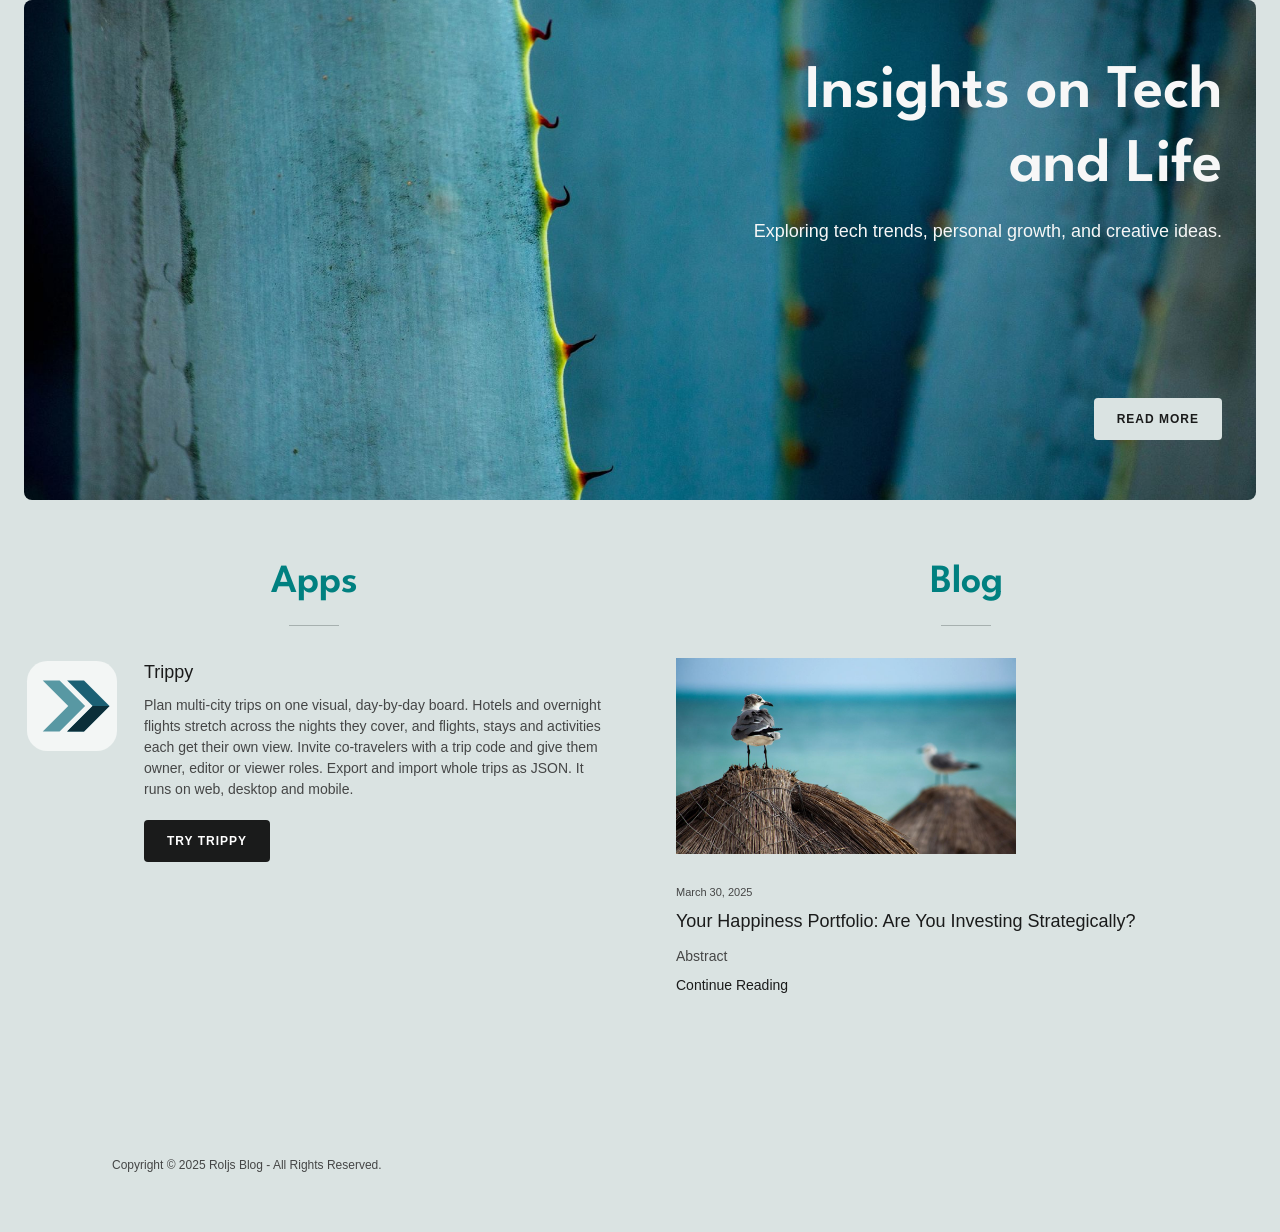
<file: index.html>
<!DOCTYPE html>
<html lang="en">
<head>
<meta charset="utf-8">
<meta http-equiv="Cache-Control" content="no-cache, no-store, must-revalidate">
<meta http-equiv="Pragma" content="no-cache">
<meta http-equiv="Expires" content="0">
<meta name="viewport" content="width=device-width, initial-scale=1">
<title>Roljs Blog</title>
<meta name="description" content="Exploring tech trends, personal growth, and creative ideas.">
<link rel="stylesheet" href="assets/style.css?v=ce50527">
</head>
<body>
<header class="hero">
  <div class="hero-card">
    <div>
      <h1>Insights on Tech and Life</h1>
      <p>Exploring tech trends, personal growth, and creative ideas.</p>
    </div>
    <a class="btn" href="blog/">Read More</a>
  </div>
</header>
<main class="columns">
<section class="section" id="apps">
  <h2>Apps</h2>
  <div class="list">
    <article class="app">
      <a href="https://trippy-prod-4524f.web.app/" target="_blank" rel="noopener"><img src="assets/images/trippy-logo.svg?v=ce50527" alt="Trippy logo"></a>
      <div>
        <h4><a href="https://trippy-prod-4524f.web.app/" target="_blank" rel="noopener">Trippy</a></h4>
        <p class="excerpt">Plan multi-city trips on one visual, day-by-day board. Hotels and overnight flights stretch across the nights they cover, and flights, stays and activities each get their own view. Invite co-travelers with a trip code and give them owner, editor or viewer roles. Export and import whole trips as JSON. It runs on web, desktop and mobile.</p>
        <a class="btn btn-dark" href="https://trippy-prod-4524f.web.app/" target="_blank" rel="noopener">Try Trippy</a>
      </div>
    </article>
  </div>
</section>
<section class="section" id="blog">
  <h2>Blog</h2>
  <div class="list">
    <article class="item">
      <a href="f/your-happiness-portfolio-are-you-investing-strategically/"><img src="assets/images/happiness-portfolio.jpg?v=ce50527" alt="Seagulls perched on thatched umbrellas by the sea"></a>
      <div>
        <p class="date">March 30, 2025</p>
        <h4><a href="f/your-happiness-portfolio-are-you-investing-strategically/">Your Happiness Portfolio: Are You Investing Strategically?</a></h4>
        <p class="excerpt">Abstract</p>
        <a class="cont" href="f/your-happiness-portfolio-are-you-investing-strategically/">Continue Reading</a>
      </div>
    </article>
  </div>
</section>
</main>
<footer>
  <p>Copyright © 2025 Roljs Blog - All Rights Reserved.</p>
</footer>
</body>
</html>
</file>
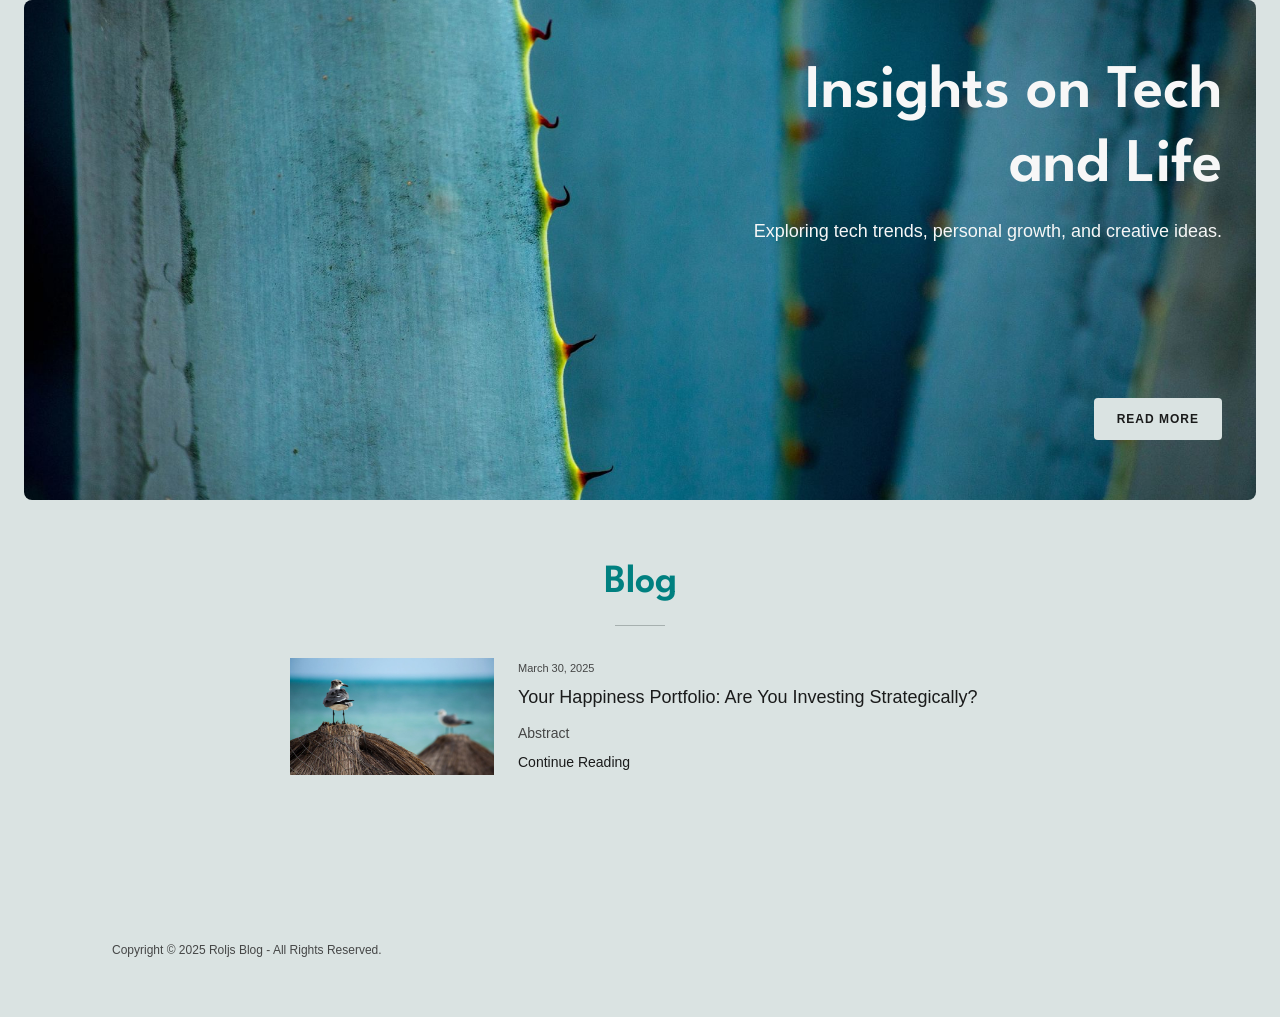
<file: blog/index.html>
<!DOCTYPE html>
<html lang="en">
<head>
<meta charset="utf-8">
<meta http-equiv="Cache-Control" content="no-cache, no-store, must-revalidate">
<meta http-equiv="Pragma" content="no-cache">
<meta http-equiv="Expires" content="0">
<meta name="viewport" content="width=device-width, initial-scale=1">
<title>Blog | Roljs Blog</title>
<meta name="description" content="Exploring tech trends, personal growth, and creative ideas.">
<link rel="stylesheet" href="../assets/style.css?v=ce50527">
</head>
<body>
<header class="hero">
  <div class="hero-card">
    <div>
      <h1>Insights on Tech and Life</h1>
      <p>Exploring tech trends, personal growth, and creative ideas.</p>
    </div>
    <a class="btn" href="../blog/">Read More</a>
  </div>
</header>
<main>
<section class="section" id="blog">
  <h2>Blog</h2>
  <div class="list">
    <article class="item">
      <a href="../f/your-happiness-portfolio-are-you-investing-strategically/"><img src="../assets/images/happiness-portfolio.jpg?v=ce50527" alt="Seagulls perched on thatched umbrellas by the sea"></a>
      <div>
        <p class="date">March 30, 2025</p>
        <h4><a href="../f/your-happiness-portfolio-are-you-investing-strategically/">Your Happiness Portfolio: Are You Investing Strategically?</a></h4>
        <p class="excerpt">Abstract</p>
        <a class="cont" href="../f/your-happiness-portfolio-are-you-investing-strategically/">Continue Reading</a>
      </div>
    </article>
  </div>
</section>
</main>
<footer>
  <p>Copyright © 2025 Roljs Blog - All Rights Reserved.</p>
</footer>
</body>
</html>
</file>
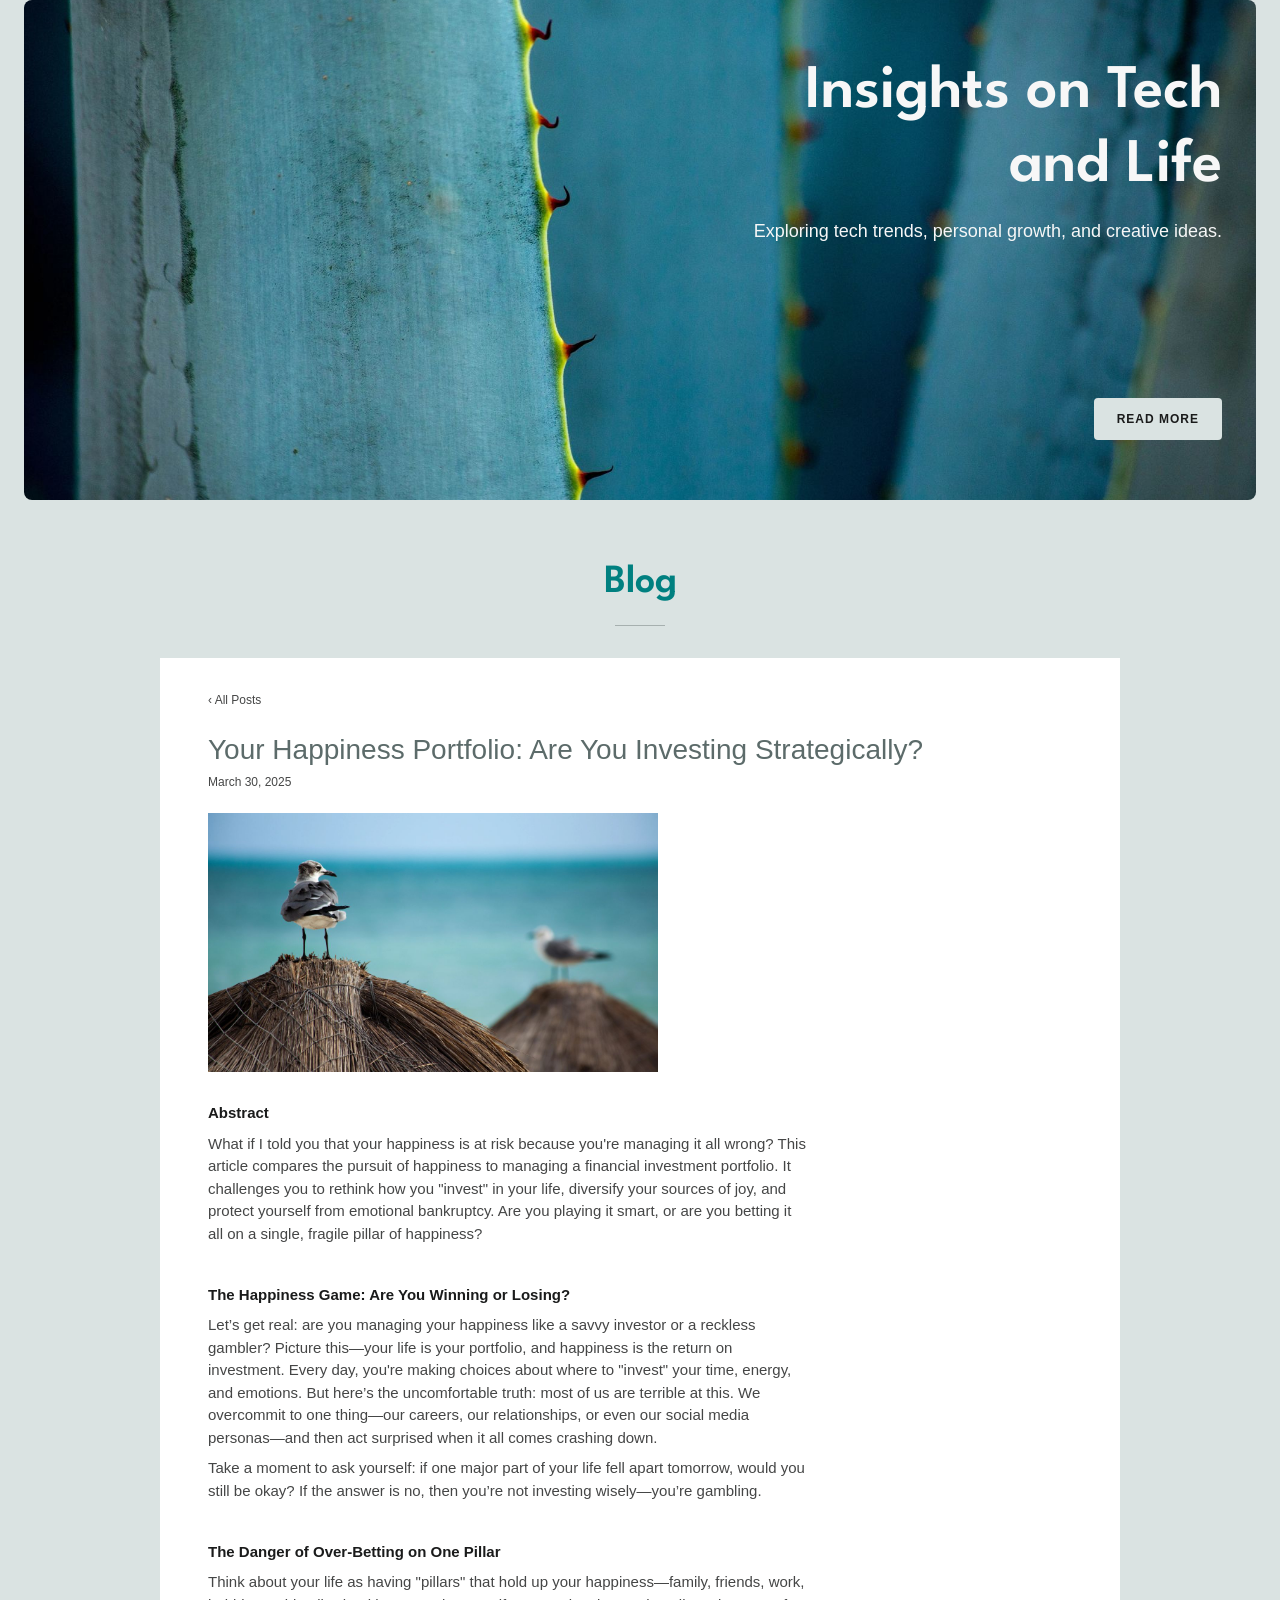
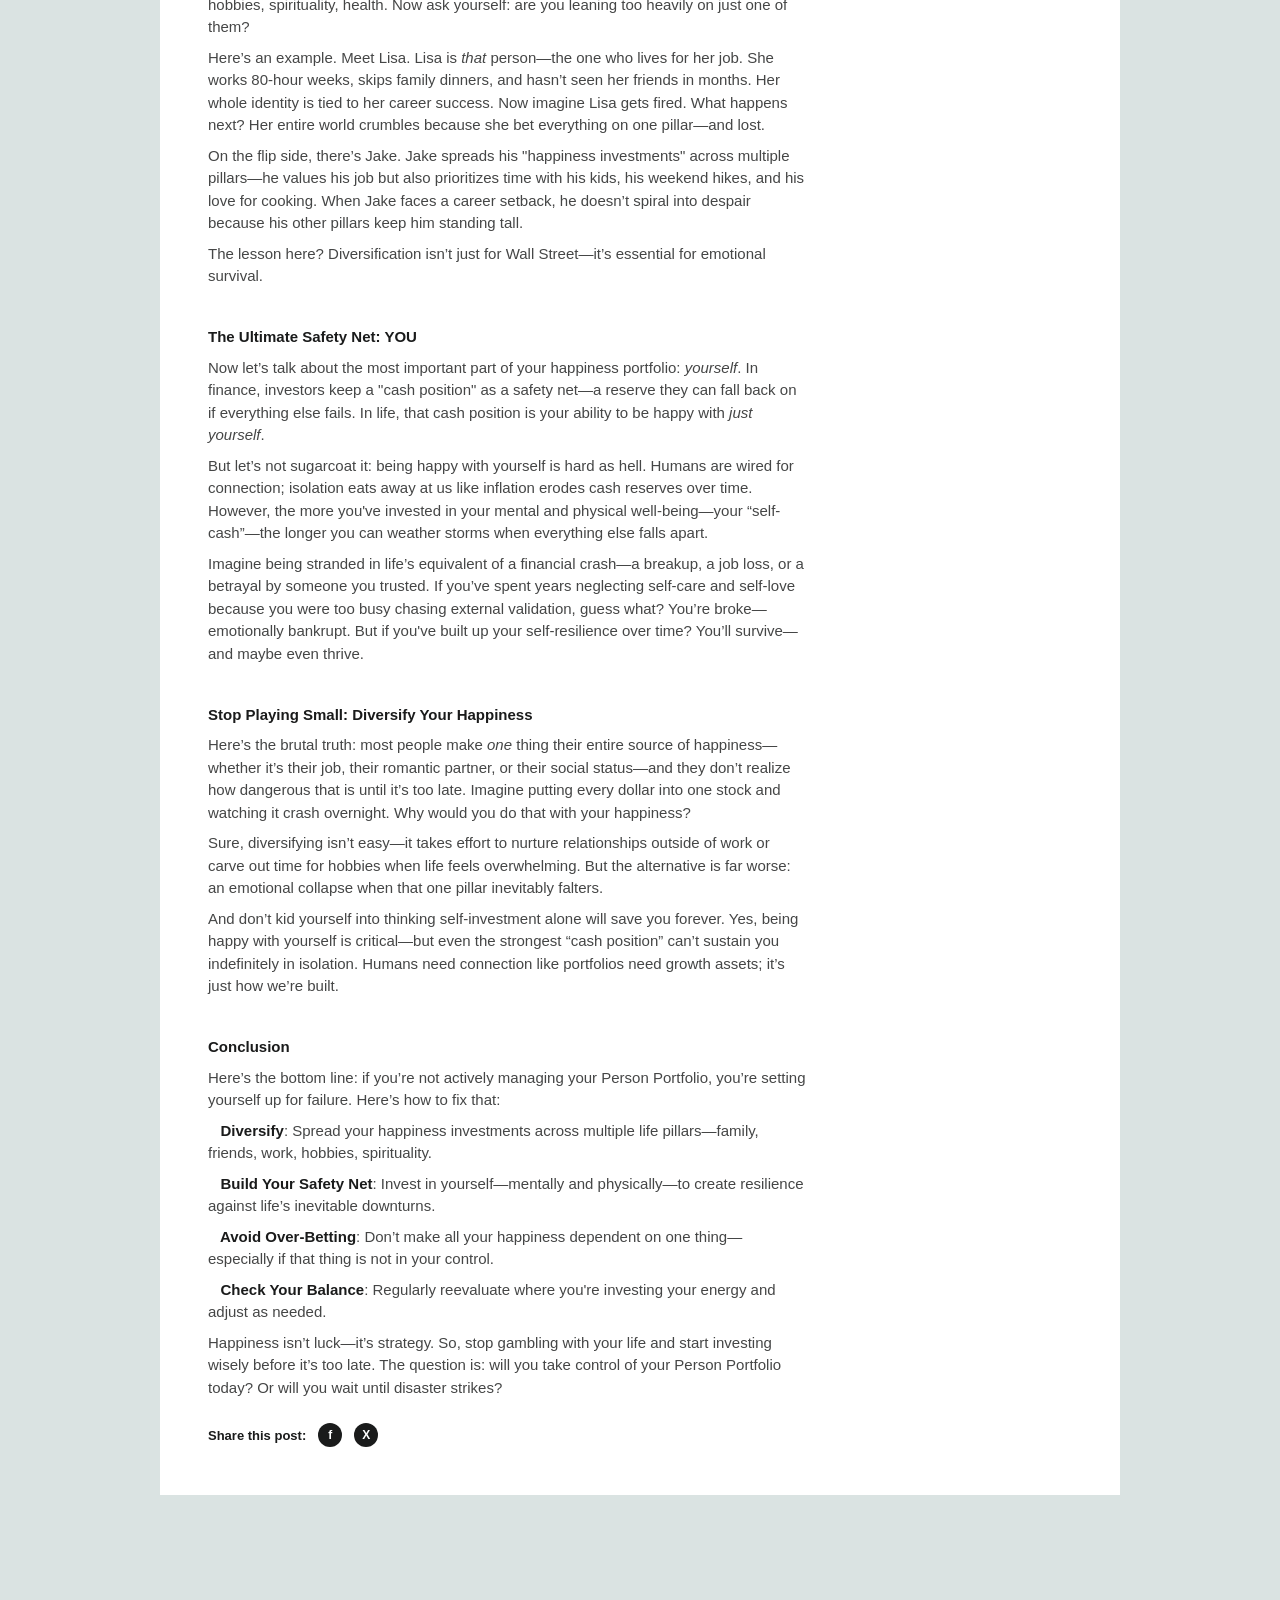
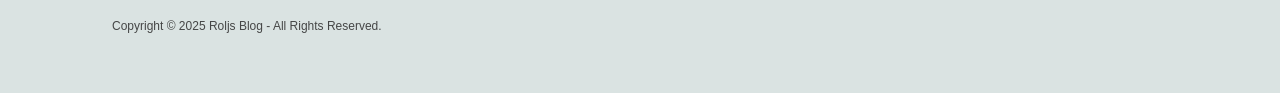
<file: f/your-happiness-portfolio-are-you-investing-strategically/index.html>
<!DOCTYPE html>
<html lang="en">
<head>
<meta charset="utf-8">
<meta http-equiv="Cache-Control" content="no-cache, no-store, must-revalidate">
<meta http-equiv="Pragma" content="no-cache">
<meta http-equiv="Expires" content="0">
<meta name="viewport" content="width=device-width, initial-scale=1">
<title>Your Happiness Portfolio: Are You Investing Strategically? | Roljs Blog</title>
<meta name="description" content="What if I told you that your happiness is at risk because you're managing it all wrong?">
<link rel="stylesheet" href="../../assets/style.css?v=ce50527">
</head>
<body>
<header class="hero">
  <div class="hero-card">
    <div>
      <h1>Insights on Tech and Life</h1>
      <p>Exploring tech trends, personal growth, and creative ideas.</p>
    </div>
    <a class="btn" href="../../blog/">Read More</a>
  </div>
</header>
<main>
<section class="section" id="blog">
  <h2>Blog</h2>
  <article class="post">
    <a class="back" href="../../blog/">‹ All Posts</a>
    <h1>Your Happiness Portfolio: Are You Investing Strategically?</h1>
    <p class="date">March 30, 2025</p>
    <div class="post-body">
<figure class="post-figure"><img src="../../assets/images/happiness-portfolio.jpg?v=ce50527" alt="Seagulls perched on thatched umbrellas by the sea"></figure><p>&nbsp;&nbsp;</p><p><strong>Abstract</strong></p><p>What if I told you that your happiness is at risk because you're managing it all wrong? This article compares the pursuit of happiness to managing a financial investment portfolio. It challenges you to rethink how you "invest" in your life, diversify your sources of joy, and protect yourself from emotional bankruptcy. Are you playing it smart, or are you betting it all on a single, fragile pillar of happiness?</p><p><br></p><p><strong>The Happiness Game: Are You Winning or Losing?</strong></p><p>Let’s get real: are you managing your happiness like a savvy investor or a reckless gambler? Picture this—your life is your portfolio, and happiness is the return on investment. Every day, you're making choices about where to "invest" your time, energy, and emotions. But here’s the uncomfortable truth: most of us are terrible at this. We overcommit to one thing—our careers, our relationships, or even our social media personas—and then act surprised when it all comes crashing down.</p><p>Take a moment to ask yourself: if one major part of your life fell apart tomorrow, would you still be okay? If the answer is no, then you’re not investing wisely—you’re gambling.</p><p><br></p><p><strong>The Danger of Over-Betting on One Pillar</strong></p><p>Think about your life as having "pillars" that hold up your happiness—family, friends, work, hobbies, spirituality, health. Now ask yourself: are you leaning too heavily on just one of them?</p><p>Here’s an example. Meet Lisa. Lisa is <em>that</em> person—the one who lives for her job. She works 80-hour weeks, skips family dinners, and hasn’t seen her friends in months. Her whole identity is tied to her career success. Now imagine Lisa gets fired. What happens next? Her entire world crumbles because she bet everything on one pillar—and lost.</p><p>On the flip side, there’s Jake. Jake spreads his "happiness investments" across multiple pillars—he values his job but also prioritizes time with his kids, his weekend hikes, and his love for cooking. When Jake faces a career setback, he doesn’t spiral into despair because his other pillars keep him standing tall.</p><p>The lesson here? Diversification isn’t just for Wall Street—it’s essential for emotional survival.</p><p><br></p><p><strong>The Ultimate Safety Net: YOU</strong></p><p>Now let’s talk about the most important part of your happiness portfolio: <em>yourself</em>. In finance, investors keep a "cash position" as a safety net—a reserve they can fall back on if everything else fails. In life, that cash position is your ability to be happy with <em>just yourself</em>.</p><p>But let’s not sugarcoat it: being happy with yourself is hard as hell. Humans are wired for connection; isolation eats away at us like inflation erodes cash reserves over time. However, the more you've invested in your mental and physical well-being—your “self-cash”—the longer you can weather storms when everything else falls apart.</p><p>Imagine being stranded in life’s equivalent of a financial crash—a breakup, a job loss, or a betrayal by someone you trusted. If you’ve spent years neglecting self-care and self-love because you were too busy chasing external validation, guess what? You’re broke—emotionally bankrupt. But if you've built up your self-resilience over time? You’ll survive—and maybe even thrive.</p><p><br></p><p><strong>Stop Playing Small: Diversify Your Happiness</strong></p><p>Here’s the brutal truth: most people make <em>one</em> thing their entire source of happiness—whether it’s their job, their romantic partner, or their social status—and they don’t realize how dangerous that is until it’s too late. Imagine putting every dollar into one stock and watching it crash overnight. Why would you do that with your happiness?</p><p>Sure, diversifying isn’t easy—it takes effort to nurture relationships outside of work or carve out time for hobbies when life feels overwhelming. But the alternative is far worse: an emotional collapse when that one pillar inevitably falters.</p><p>And don’t kid yourself into thinking self-investment alone will save you forever. Yes, being happy with yourself is critical—but even the strongest “cash position” can’t sustain you indefinitely in isolation. Humans need connection like portfolios need growth assets; it’s just how we’re built.</p><p><br></p><p><strong>Conclusion</strong></p><p>Here’s the bottom line: if you’re not actively managing your Person Portfolio, you’re setting yourself up for failure. Here’s how to fix that:</p><p><strong>&nbsp;&nbsp;&nbsp;Diversify</strong>: Spread your happiness investments across multiple life pillars—family, friends, work, hobbies, spirituality.</p><p><strong>&nbsp;&nbsp;&nbsp;Build Your Safety Net</strong>: Invest in yourself—mentally and physically—to create resilience against life’s inevitable downturns.</p><p><strong>&nbsp;&nbsp;&nbsp;Avoid Over-Betting</strong>: Don’t make all your happiness dependent on one thing—especially if that thing is not in your control.</p><p><strong>&nbsp;&nbsp;&nbsp;Check Your Balance</strong>: Regularly reevaluate where you're investing your energy and adjust as needed.</p><p>Happiness isn’t luck—it’s strategy. So, stop gambling with your life and start investing wisely before it’s too late. The question is: will you take control of your Person Portfolio today? Or will you wait until disaster strikes?</p>
    </div>
    <div class="share">Share this post:
      <a href="https://www.facebook.com/sharer/sharer.php?u=https%3A%2F%2Froljs.github.io%2Froljs-website%2Ff%2Fyour-happiness-portfolio-are-you-investing-strategically%2F" aria-label="Share on Facebook">f</a>
      <a href="https://twitter.com/intent/tweet?text=Your%20Happiness%20Portfolio" aria-label="Share on X">X</a>
    </div>
  </article>
</section>
</main>
<footer>
  <p>Copyright © 2025 Roljs Blog - All Rights Reserved.</p>
</footer>
</body>
</html>
</file>
<file: assets/style.css>
@import url('https://fonts.googleapis.com/css2?family=League+Spartan:wght@400;600&display=swap');
*{box-sizing:border-box}html{scroll-behavior:smooth}
body{margin:0;background:#dae3e2;color:#1a1b1b;font-family:Helvetica,Arial,sans-serif;-webkit-font-smoothing:antialiased}
a{color:inherit}
.hero{margin:0 auto;padding:0 24px;max-width:1328px}
.hero-card{position:relative;border-radius:8px;overflow:hidden;min-height:500px;background:#0b3b44 url(images/hero-agave.jpg?v=ce50527) center/cover no-repeat;display:flex;flex-direction:column;justify-content:space-between;align-items:flex-end;text-align:right;padding:56px 34px 60px}
.hero-card h1{font-family:"League Spartan",Arial,Helvetica,sans-serif;font-weight:600;font-size:62px;line-height:1.2;color:#f7f7f7;margin:0 0 16px;max-width:520px}
.hero-card p{font-size:18px;color:#f7f7f7;margin:0}
.btn{display:inline-block;background:#dae3e2;color:#1a1b1b;font-size:12px;font-weight:700;letter-spacing:.083em;text-transform:uppercase;text-decoration:none;padding:14px 23px;border-radius:4px}
.btn:hover{background:#c4cfce}
.section{padding:64px 24px;text-align:center}
.section h2{font-family:"League Spartan",Arial,Helvetica,sans-serif;font-weight:600;font-size:40px;color:#008080;margin:0}
.section h2:after{content:"";display:block;width:50px;height:1px;background:#a6b0af;margin:24px auto 0}
.list{max-width:700px;margin:32px auto 0;text-align:left}
.item{display:flex;gap:24px;margin-bottom:40px}
.item img{width:204px;height:117px;object-fit:cover;flex:none}
.item .date{font-size:11px;color:#454646;margin:4px 0 12px}
.item h4{font-size:18px;font-weight:400;margin:0 0 16px;line-height:1.25}.item h4 a{text-decoration:none}
.item .excerpt{font-size:14px;color:#454646;margin:0 0 12px}
.item .cont{font-size:14px;text-decoration:none}
.post{max-width:960px;margin:32px auto 0;background:#fff;text-align:left;padding:32px 48px 48px}
.back{font-size:12px;text-decoration:none;color:#454646}
.post h1{font-size:28px;font-weight:400;color:#5c6b6a;margin:24px 0 8px;line-height:1.25;font-family:Helvetica,Arial,sans-serif}
.post .date{font-size:12px;color:#454646;margin:0 0 24px}
.post-figure{margin:0;max-width:450px}.post-figure img{width:100%;display:block}
.post-body{font-size:15px;line-height:1.5;color:#454646;max-width:600px}
.post-body p{margin:0 0 8px}.post-body strong{color:#1a1b1b}
.share{display:flex;align-items:center;gap:12px;margin-top:24px;font-weight:700;font-size:13px;color:#1a1b1b}
.share a{display:inline-flex;width:24px;height:24px;border-radius:50%;background:#1a1b1b;color:#fff;align-items:center;justify-content:center;font-size:12px;text-decoration:none}
footer{padding:48px 112px;font-size:12px;color:#454646;display:flex;justify-content:space-between;align-items:center;flex-wrap:wrap;gap:16px}
@media(max-width:767px){.hero{padding:0}.hero-card{border-radius:0;min-height:420px}.hero-card h1{font-size:40px}.item{flex-direction:column}.item img{width:100%;height:auto}.post{padding:24px}footer{padding:32px 24px;justify-content:center;text-align:center}}
.columns{display:grid;grid-template-columns:1fr 1fr;gap:24px;max-width:1328px;margin:0 auto;align-items:start}
.columns .item{flex-direction:column}.columns .item img{width:100%;max-width:340px;height:auto}
.app{display:flex;gap:24px;align-items:flex-start}
.app img{width:96px;height:96px;flex:none;border-radius:20px}
.app h4{font-size:18px;font-weight:400;margin:4px 0 12px}.app h4 a{text-decoration:none}
.app .excerpt{font-size:14px;line-height:1.5;color:#454646;margin:0 0 20px}
.btn-dark{background:#1a1b1b;color:#fff}.btn-dark:hover{background:#333}
@media(max-width:767px){.columns{grid-template-columns:1fr;gap:0}.app{flex-direction:column}}
</file>
